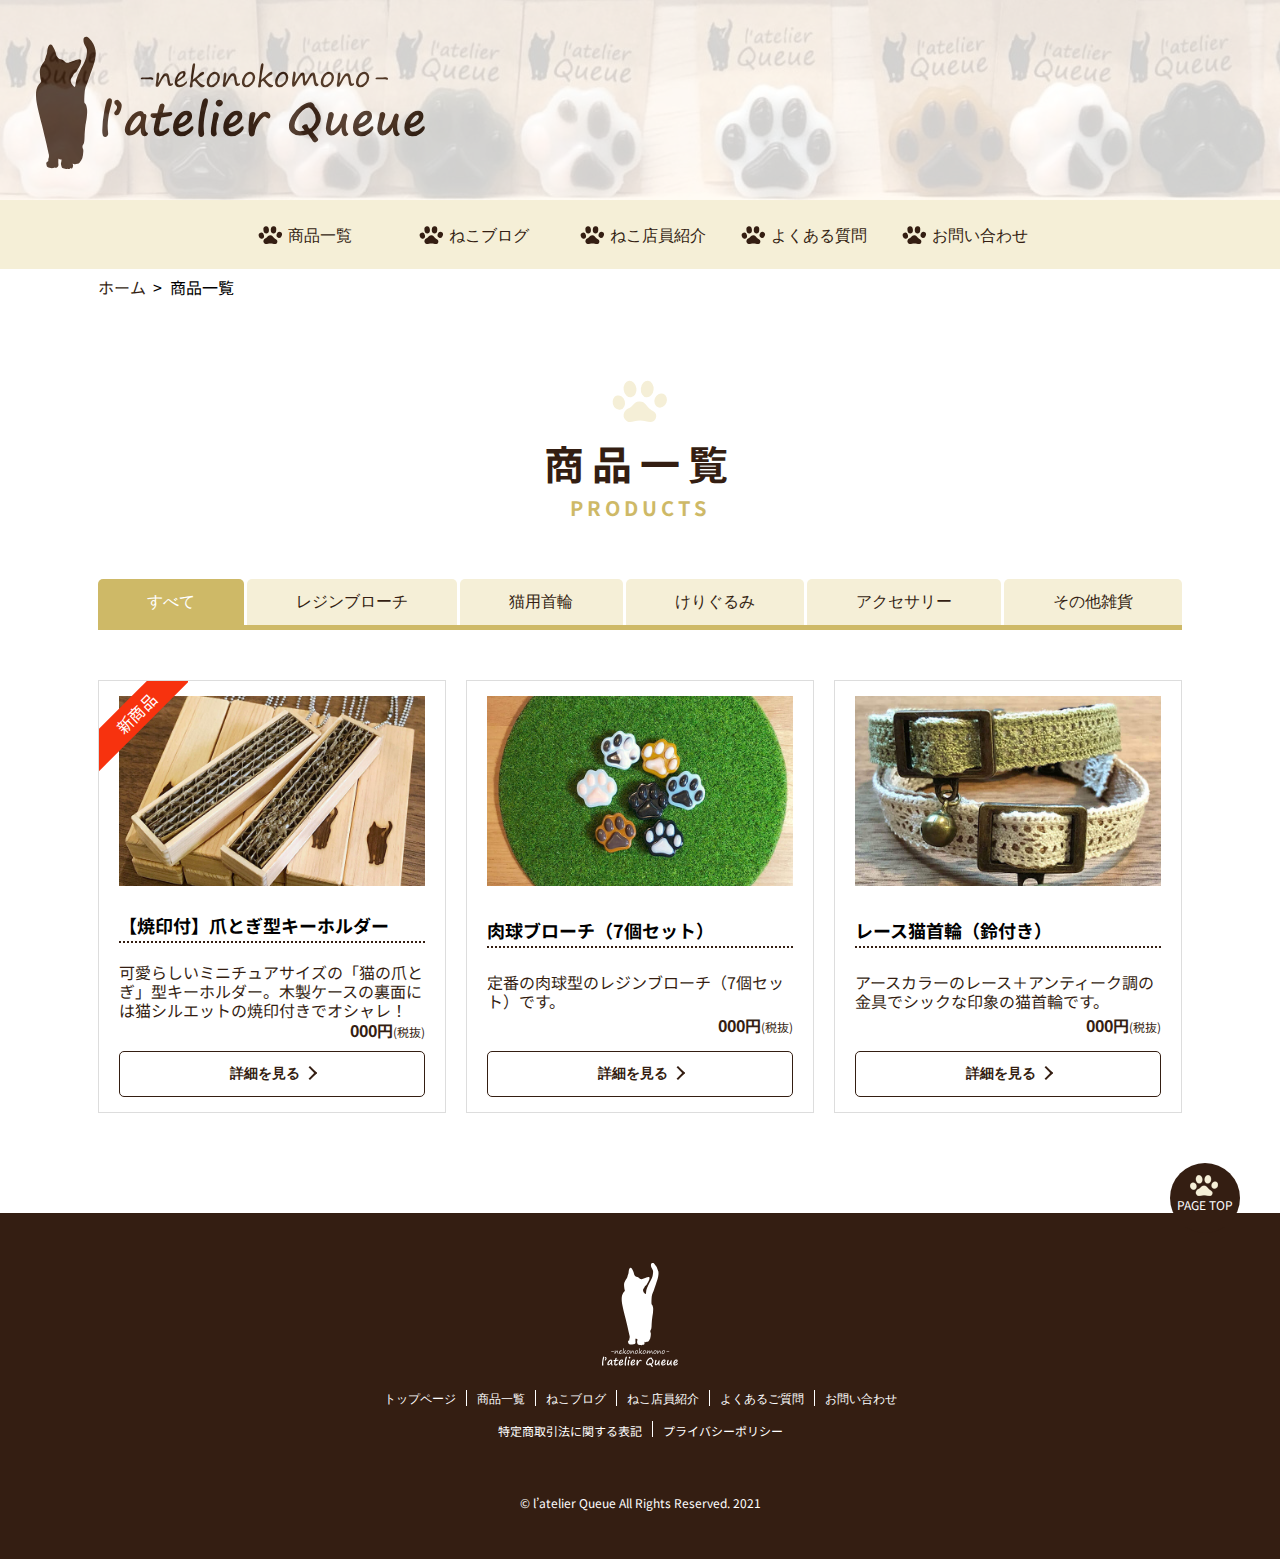
<file: archive.html>
<!DOCTYPE html>
<html lang="ja">
  <head>
    <meta charset="UTF-8">
    <meta http-equiv="X-UA-Compatible" content="IE=edge">
    <meta name="viewport" content="width=device-width, initial-scale=1.0">
    <title>猫</title>
    <link rel="shortcut icon" href="#" /><!-- ファビコン未定 -->
    <link rel="preconnect" href="https://fonts.googleapis.com">
    <link rel="preconnect" href="https://fonts.gstatic.com" crossorigin>
    <link href="https://fonts.googleapis.com/css2?family=Noto+Sans+JP:wght@400;700&display=swap" rel="stylesheet">
    <link rel="stylesheet" href="css/reset.css" />
    <link rel="stylesheet" href="css/style.css" />
  </head>

<body>
  <div id="product_list">
    <header id="header">

      <div class="header--first">
        <div class="logo">
          <img src="image/logo_under_header.svg" alt="">
        </div>
      </div><!-- /header--first -->

      <div class="header--last">
        <picture>
          <source media="(max-width: 800px)" srcset="image/bg_top_header_sp.jpg">
          <img src="image/bg_top_header.jpg" alt="">
        </picture>
        <nav>
          <ul class="menu">
            <li><a href="#" class="menu-list">商品一覧</a></li>
            <li><a href="#" class="menu-list">ねこブログ</a></li>
            <li><a href="#" class="menu-list">ねこ店員紹介</a></li>
            <li><a href="#" class="menu-list">よくある質問</a></li>
            <li><a href="#" class="menu-list">お問い合わせ</a></li>
          </ul>
        </nav>
      </div><!-- /header--last -->

    </header>

    <div class="burger">
      <div>
        <span></span>
        <span></span>
        <span></span>
      </div>
      <p class="burger--text">MENU</p>
    </div><!-- /burger -->

    <div class="open_menu">
      <img src="image/logo_small.svg" alt="ロゴ">

      <ul>
        <li>
          <a href="#">トップページ</a>
        </li>
        <li>
          <a href="#">商品一覧</a>
        </li>
        <li>
          <a href="#">ねこブログ</a>
        </li>
        <li>
          <a href="#">ねこ店員紹介</a>
        </li>
        <li>
          <a href="#">よくあるご質問</a>
        </li>
        <li>
          <a href="#">お問い合わせ</a>
        </li>
      </ul>

      <div class="privacy">
        <p><a href="#">特定商取引法に関する表記</a></p>
        <p><a href="#">プライバシーポリシー</a></p>
      </div>
    </div>

    <div class="breadcrumb"><!-- パンくず -->
      <span><a href="/front-page.html">ホーム</a></span>
      <span>商品一覧</span>
    </div>

    <main>
      <div class="lower_title">
        <img src="image/ico_paw02.svg" alt="">
        <h2>商品一覧</h2>
        <span>PRODUCTS</span>
      </div>

      <ul class="category_tag">

        <li class="tag_list is-open">
          <a href="#">すべて</a>
        </li>

        <li class="tag_list">
          <a href="#">レジンブローチ</a>
        </li>

        <li class="tag_list">
          <a href="#">猫用首輪</a>
        </li>

        <li class="tag_list">
          <a href="#">けりぐるみ</a>
        </li>

        <li class="tag_list">
          <a href="#">アクセサリー</a>
        </li>

        <li class="tag_list">
          <a href="#">その他雑貨</a>
        </li>
        
      </ul><!-- .category_tag -->

      <section class="container">
        <ul class="recommendation--list">

          <li>
            <div class="new-ribbon">
              <span class="new">新商品</span>
            </div>
            <img src="image/dmy_pd001.jpg" alt="【焼印付】爪とぎ型キーホルダー">
            <h3>【焼印付】爪とぎ型キーホルダー</h3>
            <p class="txt-limit">可愛らしいミニチュアサイズの「猫の爪とぎ」型キーホルダー。木製ケースの裏面には猫シルエットの焼印付きでオシャレ！</p>
            <p class="fee">000円<span>(税抜)</span></p>
            <div class="btn">
              <a href="#">
                詳細を見る<span></span>
              </a>
            </div>
          </li>

          <li>
            <img src="image/dmy_pd002.jpg" alt="肉球ブローチ（7個セット）">
            <h3>肉球ブローチ（7個セット）</h3>
            <p class="txt-limit">定番の肉球型のレジンブローチ（7個セット）です。</p>
            <p class="fee">000円<span>(税抜)</span></p>
            <div class="btn">
              <a href="#">
                詳細を見る<span></span>
              </a>
            </div>
          </li>

          <li>
            <img src="image/dmy_pd003.jpg" alt="レース猫首輪（鈴付き）">
            <h3>レース猫首輪（鈴付き）</h3>
            <p class="txt-limit">アースカラーのレース＋アンティーク調の金具でシックな印象の猫首輪です。</p>
            <p class="fee">000円<span>(税抜)</span></p>
            <div class="btn">
              <a href="#">
                詳細を見る<span></span>
              </a>
            </div>
          </li>

        </ul><!-- .recommendation--list -->
      </section>
    </main>

    <footer id="footer">

      <div class="page_top">
        <a href="#" class="page_top--inner">
          <span>PAGE TOP</span>
        </a>
      </div>

      <img src="image/logo_footer.svg" alt="ロゴ">

      <nav>
        <ul class="footer-menu">
          <li><a href="#">トップページ</a></li>
          <li><a href="#">商品一覧</a></li>
          <li><a href="#">ねこブログ</a></li>
          <li><a href="#">ねこ店員紹介</a></li>
          <li><a href="#">よくあるご質問</a></li>
          <li><a href="#">お問い合わせ</a></li>
        </ul>
      </nav>

      <div class="privacy">
        <p><a href="#">特定商取引法に関する表記</a></p>
        <p><a href="#">プライバシーポリシー</a></p>
      </div>

      <p class="copy">© l’atelier Queue All Rights Reserved. 2021</p>
    </footer>
  </div><!-- /#product_list -->

  <script type="text/javascript" src="js/jquery-3.6.0.min.js"></script>
  <script type="text/javascript" src="js/jquery.easing.1.3.js"></script>
  <script type="text/javascript" src="js/script.js"></script>
  <script type="text/javascript" src="js/category_tag.js"></script>
</body>
</html>
</file>
<file: css/style.css>
@charset "UTF-8";
/* ===============================================
# global
=============================================== */
/* ===============================================
# フォントサイズ
=============================================== */
/* ===============================================
# 色
=============================================== */
/* ===============================================
# base
=============================================== */
/* ===============================================
# フォントサイズ
=============================================== */
/* ===============================================
# 色
=============================================== */
html {
  height: 100%;
}

body {
  height: 100%;
}

h1, h2, h3, h4, h5 {
  font-family: "Noto Sans JP", sans-serif;
}

p {
  font-size: 16px;
  font-family: "Noto Sans JP", sans-serif;
  color: #341E12;
}

span {
  font-family: "Noto Sans JP", sans-serif;
}

ul {
  list-style: none;
}

a {
  text-decoration: none;
  color: #341E12;
}
a:hover {
  color: #A88E25;
}

.container {
  padding: 0 20px;
  margin-bottom: 100px;
}
@media screen and (max-width: 800px) {
  .container {
    margin-bottom: 80px;
  }
}

/* ===============================================
# parts（パーツ）
=============================================== */
/* ===============================================
# フォントサイズ
=============================================== */
/* ===============================================
# 色
=============================================== */
#header .header--first {
  max-width: 1084px;
  margin: 0 auto;
  display: flex;
  align-items: center;
  gap: 35px;
}
@media screen and (max-width: 800px) {
  #header .header--first {
    flex-direction: column;
    gap: 0;
    padding-bottom: 30px;
  }
}
@media screen and (max-width: 800px) {
  #header .header--first .logo {
    width: 100%;
    padding: 0 20px;
  }
}
#header .header--first .logo img {
  width: 100%;
}
@media screen and (max-width: 800px) {
  #header .header--first .meaning {
    width: 100%;
    padding: 0 20px;
  }
}
#header .header--first .meaning > div {
  max-width: 624px;
  padding: 40px;
  border-top: solid 1px #341E12;
  border-bottom: solid 1px #341E12;
}
@media screen and (max-width: 800px) {
  #header .header--first .meaning > div {
    max-width: 100%;
    padding: 40px 0;
  }
}
#header .header--first .meaning > div p {
  font-size: 20px;
  line-height: 2rem;
}
#header .header--last {
  background: #F5EFD7;
}
@media screen and (max-width: 800px) {
  #header .header--last {
    padding-bottom: 30px;
  }
}
#header .header--last picture img {
  width: 100%;
}
#header .header--last .menu {
  max-width: 1084px;
  margin: 0 auto;
  display: flex;
  justify-content: center;
}
@media screen and (max-width: 800px) {
  #header .header--last .menu {
    display: none;
  }
}
#header .header--last .menu li {
  position: relative;
}
#header .header--last .menu li .menu-list {
  padding: 25px 15px 25px 50px;
  display: inline-block;
  min-width: 161px;
}
#header .header--last .menu li .menu-list::before {
  content: url(../image/ico_paw.svg);
  position: absolute;
  top: 18px;
  left: 18px;
}
#header .header--last .menu li .menu-list:hover::before {
  content: url(../image/ico_paw_o.svg);
}

#product_list #header {
  max-height: 280px;
  position: relative;
}
#product_list #header .header--first {
  max-width: 100%;
  width: 100%;
  height: 200px;
  background: #fff;
  opacity: 0.8;
  position: absolute;
  top: 0;
  padding: 30px;
}
#product_list #header .header--first .logo {
  max-width: 400px;
  max-height: 140px;
  -o-object-fit: cover;
     object-fit: cover;
}
#product_list #header .header--last picture {
  width: 100%;
}
#product_list #header .header--last picture img {
  width: 100%;
  height: 200px;
  -o-object-fit: cover;
     object-fit: cover;
}
@media screen and (min-width: 2200px) {
  #product_list #header .header--last picture img {
    -o-object-position: 0 -70px;
       object-position: 0 -70px;
  }
}
#product_list #header .header--last .menu {
  width: 100%;
  max-height: 80px;
}

#footer {
  background: #341E12;
  text-align: center;
  padding: 50px 20px;
  position: relative;
}
#footer img {
  margin-bottom: 20px;
}
@media screen and (max-width: 800px) {
  #footer img {
    margin-bottom: 35px;
  }
}
#footer .footer-menu {
  display: flex;
  justify-content: center;
  margin-bottom: 15px;
}
@media screen and (max-width: 800px) {
  #footer .footer-menu {
    flex-direction: column;
    margin-bottom: 40px;
  }
}
#footer .footer-menu li {
  border-right: solid 1px #fff;
}
@media screen and (max-width: 800px) {
  #footer .footer-menu li {
    border-right: none;
    border-top: dotted 2px #fff;
  }
}
#footer .footer-menu li:last-child {
  border-right: none;
}
@media screen and (max-width: 800px) {
  #footer .footer-menu li:last-child {
    border-bottom: dotted 2px #fff;
  }
}
#footer .footer-menu li a {
  color: #fff;
  padding: 0 10px;
  font-size: 12px;
}
#footer .footer-menu li a:hover {
  color: #CEB967;
}
@media screen and (max-width: 800px) {
  #footer .footer-menu li a {
    font-size: 14px;
    display: inline-block;
    padding: 15px 0;
  }
}
#footer .copy {
  font-size: 12px;
  color: #fff;
}
@media screen and (max-width: 800px) {
  #footer .copy {
    margin-bottom: 50px;
  }
}

.privacy {
  display: flex;
  justify-content: center;
  margin-bottom: 60px;
}
.privacy.is-open p:first-child {
  border-right: solid 1px #341E12;
}
.privacy.is-open p a {
  color: #341E12;
}
.privacy.is-open p a:hover {
  color: #A88E25;
}
.privacy p:first-child {
  border-right: solid 1px #fff;
}
.privacy p a {
  color: #fff;
  padding: 0 10px;
  font-size: 12px;
}
.privacy p a:hover {
  color: #CEB967;
}

/* ===============================================
# フォントサイズ
=============================================== */
/* ===============================================
# 色
=============================================== */
.burger {
  width: 70px;
  height: 70px;
  border-radius: 50%;
  background: #341E12;
  position: fixed;
  right: 40px;
  bottom: 45px;
  display: none;
  z-index: 1000;
}
@media screen and (max-width: 800px) {
  .burger {
    display: block;
  }
}
.burger:hover {
  cursor: pointer;
  background: #CEB967;
}
.burger > div {
  position: absolute;
  top: 16px;
  left: 20px;
}
.burger > div span {
  display: block;
  width: 30px;
  height: 2px;
  background: #fff;
  margin-bottom: 7px;
  transition: 0.3s;
}
.burger > p {
  font-size: 12px;
  color: #fff;
  position: absolute;
  top: 43px;
  left: 16px;
}
.burger.is-open span:first-of-type {
  transform: rotate(45deg);
  position: absolute;
  top: 9px;
  transition: 0.3s;
}
.burger.is-open span:nth-of-type(2) {
  display: none;
}
.burger.is-open span:last-of-type {
  transform: rotate(-45deg);
  position: absolute;
  top: 9px;
  transition: 0.3s;
}

/* ===============================================
# フォントサイズ
=============================================== */
/* ===============================================
# 色
=============================================== */
.btn-tea {
  width: 100px;
  height: 30px;
  background: #341E12;
  border-radius: 5px;
}
.btn-tea:hover {
  background: #CEB967;
}
.btn-tea a {
  display: block;
  padding: 0.5rem 0;
}
.btn-tea a span {
  color: #fff;
  display: block;
  text-align: center;
  font-weight: bold;
}
@media screen and (max-width: 800px) {
  .btn-tea a span {
    font-size: 13px;
  }
}

/* ===============================================
# フォントサイズ
=============================================== */
/* ===============================================
# 色
=============================================== */
#footer .page_top {
  width: 70px;
  height: 70px;
  border-radius: 50%;
  background: #341E12;
  position: absolute;
  top: -50px;
  right: 40px;
}
#footer .page_top:hover {
  background: #CEB967;
}
#footer .page_top .page_top--inner {
  display: inline-block;
}
#footer .page_top .page_top--inner::before {
  content: "";
  background-image: url("../image/cursor.png");
  background-repeat: no-repeat;
  display: inline-block;
  margin: 10px auto 0 auto;
  height: 1.5rem;
  width: 2rem;
  vertical-align: middle;
}
#footer .page_top span {
  color: #fff;
  font-size: 12px;
  display: inline-block;
}

/* ===============================================
# フォントサイズ
=============================================== */
/* ===============================================
# 色
=============================================== */
#header.is-open,
main.is-open,
#footer.is-open {
  display: none;
}

.open_menu {
  display: none;
  padding: 0 20px;
}
.open_menu.is-open {
  display: block;
  width: 100%;
  height: 100vh;
  background: #F5EFD7;
  text-align: center;
}
.open_menu img {
  margin: 30px auto 35px auto;
}
.open_menu ul {
  margin-bottom: 45px;
}
.open_menu li {
  border-top: dotted 2px #341E12;
}
.open_menu li:last-child {
  border-bottom: dotted 2px #341E12;
}
.open_menu li a {
  display: inline-block;
  padding: 15px 0;
  font-size: 14px;
  font-weight: bold;
}

.burger.is-open {
  right: 55px;
}

/* ===============================================
# フォントサイズ
=============================================== */
/* ===============================================
# 色
=============================================== */
/* ===============================================
# パンくず
=============================================== */
.breadcrumb {
  max-width: 1084px;
  padding: 10px 0;
  margin: 0 auto 70px auto;
}
.breadcrumb span:first-child {
  margin-right: 20px;
  position: relative;
}
.breadcrumb span:first-child::after {
  content: ">";
  position: absolute;
  right: -16px;
}

/* ===============================================
# フォントサイズ
=============================================== */
/* ===============================================
# 色
=============================================== */
.lower_title {
  text-align: center;
  margin-bottom: 60px;
}
.lower_title img {
  margin-bottom: 15px;
}
.lower_title h2 {
  font-size: 40px;
  font-weight: bold;
  color: #341E12;
  margin-bottom: 15px;
  letter-spacing: 0.2em;
}
.lower_title span {
  font-size: 20px;
  font-weight: bold;
  color: #CEB967;
  letter-spacing: 0.2em;
} /* ===============================================
# pages（ページ）
=============================================== */
/* ===============================================
# フォントサイズ
=============================================== */
/* ===============================================
# 色
=============================================== */
.title {
  max-width: 1084px;
  display: flex;
  align-items: flex-end;
  margin: 100px auto 40px auto;
}
.title img {
  margin-right: 20px;
}
.title .title--inner {
  width: 100%;
  border-bottom: 2px solid #CEB967;
  display: flex;
  padding-bottom: 7px;
}
.title .title--inner h2 {
  width: 90%;
  font-size: 30px;
  font-weight: bold;
}
@media screen and (max-width: 800px) {
  .title .title--inner h2 {
    font-size: 24px;
  }
}

/* ===============================================
# お知らせ
=============================================== */
.news--list {
  max-width: 1084px;
  margin: 0 auto;
}
.news--list li {
  display: flex;
  align-items: center;
  border-top: dotted 2px #CEB967;
  padding: 22px 0;
}
@media screen and (max-width: 800px) {
  .news--list li {
    flex-direction: column;
    align-items: flex-start;
  }
}
.news--list li:last-child {
  border-bottom: dotted 2px #CEB967;
  margin-bottom: 100px;
}
@media screen and (max-width: 800px) {
  .news--list li time {
    margin-bottom: 10px;
  }
}
.news--list li .icon {
  width: 92px;
  text-align: center;
  margin: 0 15px 0 22px;
  padding: 4px 0;
}
@media screen and (max-width: 800px) {
  .news--list li .icon {
    margin: 0 0 10px 0;
  }
}
.news--list li .icon span {
  font-size: 12px;
}
.news--list li .icon-red {
  background: #F7320E;
}
.news--list li .icon-red span {
  color: #fff;
}
.news--list li .icon-cream {
  background: #F5EFD7;
}
.news--list li .icon-cream span {
  color: #341E12;
}

/* ===============================================
# おすすめ商品
=============================================== */
.recommendation--list {
  max-width: 1084px;
  display: flex;
  margin: 0 auto;
  gap: 20px;
}
@media screen and (max-width: 800px) {
  .recommendation--list {
    flex-direction: column;
    align-items: center;
  }
}
.recommendation--list li {
  display: flex;
  flex-direction: column;
  justify-content: space-between;
  flex-grow: 1;
  width: calc(33.3333333333% - 40px);
  padding: 15px 20px;
  border: solid 1px #dddddd;
  position: relative;
}
@media screen and (max-width: 800px) {
  .recommendation--list li {
    width: 100%;
  }
}
.recommendation--list li .new-ribbon {
  position: absolute;
  top: 0px;
  left: 0px;
  width: 89px;
  height: 91px;
  overflow: hidden;
}
.recommendation--list li .new {
  display: inline-block;
  position: absolute;
  padding: 7px 0;
  left: -43px;
  top: 17px;
  width: 160px;
  text-align: center;
  background: #F7320E;
  color: #fff;
  transform: rotate(-45deg);
}
.recommendation--list li img {
  max-width: 318px;
  max-height: 190px;
  width: 100%;
  -o-object-fit: cover;
     object-fit: cover;
  margin-bottom: 30px;
}
@media screen and (max-width: 800px) {
  .recommendation--list li img {
    max-width: 100%;
    max-height: 400px;
  }
}
@media screen and (max-width: 600px) {
  .recommendation--list li img {
    max-height: 250px;
  }
}
.recommendation--list li h3 {
  font-size: 18px;
  padding-bottom: 7px;
  margin-bottom: 20px;
  border-bottom: dotted 2px #341E12;
}
.recommendation--list li > p {
  line-height: 1.2rem;
}
.recommendation--list li .text {
  font-size: 14px;
  height: 100%;
}
.recommendation--list li .fee {
  text-align: right;
  font-weight: bold;
  margin-bottom: 10px;
}
.recommendation--list li .fee span {
  font-size: 12px;
  font-weight: normal;
}
.recommendation--list li .btn {
  border: solid 1px #341E12;
  text-align: center;
  border-radius: 5px;
}
.recommendation--list li .btn:hover {
  background: #F5EFD7;
  border: solid 1px #A88E25;
}
.recommendation--list li .btn a {
  font-size: 14px;
  font-weight: bold;
  display: block;
  padding: 15px 0;
  color: #341E12;
}
.recommendation--list li .btn a span {
  display: inline-block;
  width: 10px;
  height: 10px;
  border-top: solid 2px #341E12;
  border-right: solid 2px #341E12;
  transform: rotate(45deg);
  margin-left: 5px;
}
.recommendation--list li.is-new::before {
  content: "";
  top: 0;
  left: 0;
  border-bottom: 5rem solid transparent;
  border-left: 5rem solid #F7320E;
  position: absolute;
  z-index: 100;
}
.recommendation--list li.is-new::after {
  content: "新商品";
  display: block;
  top: 20px;
  left: 4px;
  position: absolute;
  transform: rotate(-45deg);
  color: #fff;
  z-index: 101;
}

/* ===============================================
# 商品カテゴリー
=============================================== */
.category .category-list {
  max-width: 1084px;
  margin: 0 auto;
  display: flex;
  flex-wrap: wrap;
  gap: 20px;
}
@media screen and (max-width: 800px) {
  .category .category-list {
    flex-direction: column;
    align-items: center;
  }
}
.category .category-list li {
  width: calc(33.3333333333% - 40px);
  border: solid 1px #dddddd;
  flex-grow: 1;
}
@media screen and (max-width: 800px) {
  .category .category-list li {
    width: 100%;
  }
}
.category .category-list li:hover {
  background: #F5EFD7;
  border: solid 1px #A88E25;
}
.category .category-list li:last-child {
  border: none;
}
.category .category-list li a {
  display: block;
}
.category .category-list li a div {
  display: flex;
  align-items: center;
}
.category .category-list li a div img {
  max-width: 120px;
}
.category .category-list li a div p {
  flex-grow: 1;
  font-size: 18px;
  margin-left: 20px;
}

/* ===============================================
# 委託販売先
=============================================== */
.consignment {
  padding: 90px 20px 110px 20px;
  background: #F5EFD7;
}
@media screen and (max-width: 800px) {
  .consignment {
    padding: 80px 20px;
  }
}
.consignment > h2 {
  text-align: center;
  font-size: 30px;
  font-weight: bold;
  color: #341E12;
  margin-bottom: 40px;
}
@media screen and (max-width: 800px) {
  .consignment > h2 {
    font-size: 24px;
    margin-bottom: 30px;
  }
}
.consignment > p {
  text-align: center;
  margin-bottom: 80px;
  line-height: 1.8rem;
}
@media screen and (max-width: 800px) {
  .consignment > p {
    margin-bottom: 50px;
  }
}
.consignment .consignment--list {
  max-width: 1084px;
  margin: 0 auto;
}
.consignment .consignment--list li {
  display: flex;
  margin-bottom: 40px;
}
@media screen and (max-width: 800px) {
  .consignment .consignment--list li {
    flex-direction: column;
    margin-bottom: 30px;
  }
}
@media screen and (max-width: 800px) {
  .consignment .consignment--list li:last-child {
    margin-bottom: 0;
  }
}
.consignment .consignment--list li img {
  max-width: 440px;
  margin-right: 20px;
}
@media screen and (max-width: 800px) {
  .consignment .consignment--list li img {
    margin-right: 0;
    margin-bottom: 20px;
    max-width: 100%;
  }
}
.consignment .consignment--list li > div {
  flex-grow: 1;
}
.consignment .consignment--list li h3 {
  font-size: 20px;
  font-weight: bold;
  background: #341E12;
  color: #fff;
  height: 44px;
  padding-top: 12px;
  padding-left: 20px;
  margin-bottom: 30px;
}
@media screen and (max-width: 800px) {
  .consignment .consignment--list li h3 {
    font-size: 16px;
    margin-bottom: 20px;
  }
}
.consignment .consignment--list li p {
  margin-bottom: 1.2rem;
}
@media screen and (max-width: 800px) {
  .consignment .consignment--list li p {
    font-size: 14px;
  }
}
.consignment .consignment--list li p span {
  font-weight: bold;
  display: inline-block;
  width: 100px;
}

/* ===============================================
# プロフィール
=============================================== */
.profile {
  padding-top: 90px;
  text-align: center;
}
@media screen and (max-width: 800px) {
  .profile {
    padding-top: 80px;
  }
}
.profile h2 {
  font-size: 30px;
  font-weight: bold;
  color: #341E12;
  margin-bottom: 40px;
}
@media screen and (max-width: 800px) {
  .profile h2 {
    font-size: 24px;
  }
}
.profile > img {
  max-width: 140px;
  margin-bottom: 20px;
}
.profile > span {
  display: block;
  font-weight: bold;
  margin-bottom: 20px;
}
.profile > p {
  margin-bottom: 40px;
  line-height: 1.8rem;
}
.profile .sns {
  display: flex;
  justify-content: center;
  gap: 40px;
  margin-bottom: 100px;
}
@media screen and (max-width: 800px) {
  .profile .sns {
    margin-bottom: 80px;
  }
}
.profile .sns img {
  max-width: 80px;
}

/* ===============================================
# フォントサイズ
=============================================== */
/* ===============================================
# 色
=============================================== */
#product_list {
  /* ===============================================
  # カテゴリータグ
  =============================================== */
}
#product_list .category_tag {
  max-width: 1084px;
  margin: 0 auto 50px auto;
  display: flex;
  gap: 3px;
  border-bottom: solid 5px #CEB967;
}
#product_list .category_tag .tag_list {
  background: #F5EFD7;
  flex-grow: 1;
  text-align: center;
  border-top-right-radius: 5px;
  border-top-left-radius: 5px;
}
#product_list .category_tag .tag_list.is-open {
  background: #CEB967;
}
#product_list .category_tag .tag_list.is-open a {
  color: #fff;
}
#product_list .category_tag .tag_list a {
  width: 100%;
  display: inline-block;
  padding: 15px 0;
}/*# sourceMappingURL=style.css.map */
</file>
